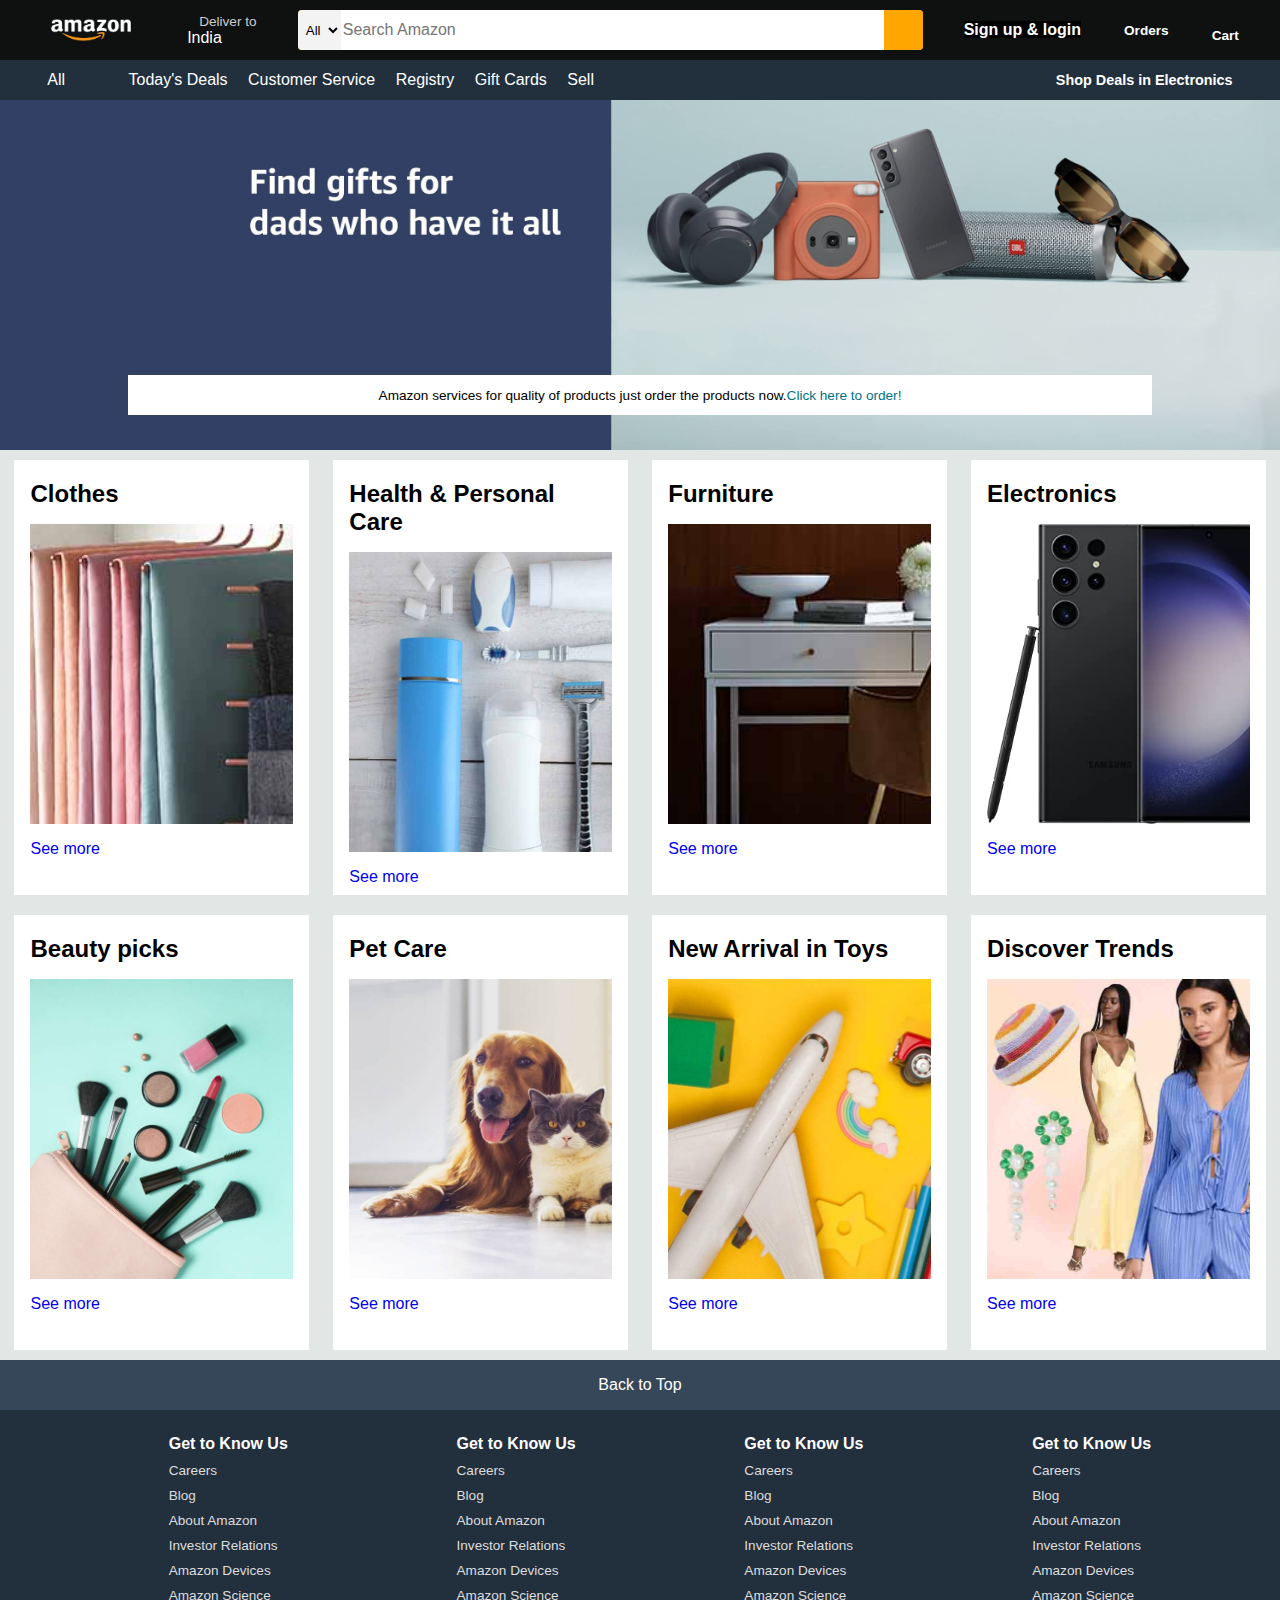
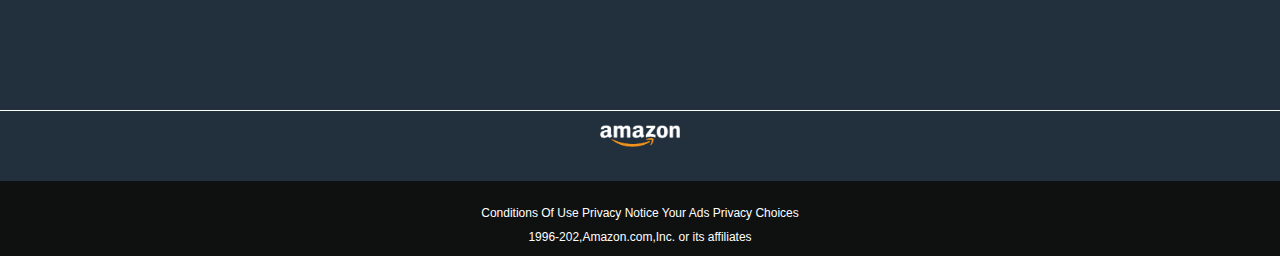
<file: index.html>
<!DOCTYPE html>
<html lang="en">
  <head>
    <meta charset="UTF-8" />
    <meta name="viewport" content="width=device-width, initial-scale=1.0" />
    <title>Amazon</title>
    <link
      rel="stylesheet"
      href="https://cdnjs.cloudflare.com/ajax/libs/font-awesome/6.4.2/css/all.min.css"
      integrity="sha512-z3gLpd7yknf1YoNbCzqRKc4qyor8gaKU1qmn+CShxbuBusANI9QpRohGBreCFkKxLhei6S9CQXFEbbKuqLg0DA=="
      crossorigin="anonymous"
      referrerpolicy="no-referrer"
    />
    <link rel="stylesheet" href="style.css" />
  </head>
  <body>
    <header>
      <div class="navbar">
        <div class="nav-logo border">
          <div class="logo"><img src="amazon_logo.png" /></div>
        </div>
        <div class="nav-address border">
          <p class="add-first">Deliver to</p>
          <div class="add-icon">
            <i class="fa-solid fa-location-dot"></i>
            <p class="add-sec">India</p>
          </div>
        </div>
        <div class="nav-search">
          <select class="search-select">
            <option>All</option>
          </select>
          <input placeholder="Search Amazon" class="search-input" />
          <div class="search-icon">
            <i class="fa-solid fa-magnifying-glass"></i>
          </div>
        </div>
        <div class="nav-sign border">
          <!-- <p><span>Hello, sign in</span></p> -->
         <a href="login.html" style="text-decoration: none; color: white; background-color: black; font-weight: 600;">Sign up & login</a>

          <!-- <p class="nav-second">Account & Lists</p> -->
        </div>
        <div class="nav-return border">
          <p class="nav-second"><a href="orders_link.html" style="text-decoration: none; color: white">Orders </a></p>
        </div>
        <div class="nav-cart border">
          <i class="fa-solid fa-cart-shopping"></i>
          <a href="cart1.html" style="text-decoration: none; color: white;"> Cart</a>
        </div>
      </div>
      <div class="panel">
        <div class="panel-all">
          <i class="fa-solid fa-bars"></i>
          All
        </div>
        <div class="panel-ops">
          <p>Today's Deals</p>
          <p>Customer Service</p>
          <p>Registry</p>
          <p>Gift Cards</p>
          <p>Sell</p>
        </div>
        <div class="panel-deals">Shop Deals in Electronics</div>
      </div>
    </header>
    <div class="hero-section">
      <div class="hero-msg">
        <p>
          Amazon services for quality of products just order the products now.<a
            >Click here to order!</a
          >
        </p>
      </div>
    </div>
    <div class="shop-section">
      <div class="box">
        <div class="box-content">
          <h2>Clothes</h2>
          <div
            class="box-image"
            style="background-image: url('box1_image.jpg')"
          ></div>
          <a href="clothes.html" style="text-decoration: none;">See more</a>
        </div>
      </div>
      <div class="box">
        <div class="box-content">
          <h2>Health & Personal Care</h2>
          <div
            class="box-image"
            style="background-image: url('box2_image.jpg')"
          ></div>
          <a href="health.html">See more</a>
        </div>
      </div>
      <div class="box">
        <div class="box-content">
          <h2>Furniture</h2>
          <div
            class="box-image"
            style="background-image: url('box3_image.jpg')"
          ></div>
          <a href="furniture.html">See more</a>
        </div>
      </div>
      <div class="box">
        <div class="box-content">
          <h2>Electronics</h2>
          <div
            class="box-image"
            style="background-image: url('box4_image.jpg')"
          ></div>
          <a href="electronics.html">See more</a>
        </div>
      </div>
      <div class="box">
        <div class="box-content">
          <h2>Beauty picks</h2>
          <div
            class="box-image"
            style="background-image: url('box5_image.jpg')"
          ></div>
          <a href="beauty.html">See more</a>
        </div>
      </div>
      <div class="box">
        <div class="box-content">
          <h2>Pet Care</h2>
          <div
            class="box-image"
            style="background-image: url('box6_image.jpg')"
          ></div>
          <a href="petcare.html">See more</a>
        </div>
      </div>
      <div class="box">
        <div class="box-content">
          <h2>New Arrival in Toys</h2>
          <div
            class="box-image"
            style="background-image: url('box7_image.jpg')"
          ></div>
          <a href="toys.html">See more</a>
        </div>
      </div>
      <div class="box">
        <div class="box-content">
          <h2>Discover Trends</h2>
          <div
            class="box-image"
            style="background-image: url('box8_image.jpg')"
          ></div>
          <a href="trends.html">See more</a>
        </div>
      </div>
    </div>
    <footer>
      <div class="foot-panel1">Back to Top</div>
      <div class="foot-panel2">
        <ul>
          <p>Get to Know Us</p>
          <a>Careers</a>
          <a>Blog</a>
          <a>About Amazon</a>
          <a>Investor Relations</a>
          <a>Amazon Devices</a>
          <a>Amazon Science</a>
        </ul>
        <ul>
          <p>Get to Know Us</p>
          <a>Careers</a>
          <a>Blog</a>
          <a>About Amazon</a>
          <a>Investor Relations</a>
          <a>Amazon Devices</a>
          <a>Amazon Science</a>
        </ul>
        <ul>
          <p>Get to Know Us</p>
          <a>Careers</a>
          <a>Blog</a>
          <a>About Amazon</a>
          <a>Investor Relations</a>
          <a>Amazon Devices</a>
          <a>Amazon Science</a>
        </ul>
        <ul>
          <p>Get to Know Us</p>
          <a>Careers</a>
          <a>Blog</a>
          <a>About Amazon</a>
          <a>Investor Relations</a>
          <a>Amazon Devices</a>
          <a>Amazon Science</a>
        </ul>
      </div>
      <div class="foot-panel3">
        <div class="logo"><img src="amazon_logo.png" class="foot-logo" /></div>
      </div>
      <div class="foot-panel4">
        <div class="pages">
          <a>Conditions Of Use</a>
          <a>Privacy Notice</a>
          <a>Your Ads Privacy Choices</a>
        </div>
        <div class="copyright">1996-202,Amazon.com,Inc. or its affiliates</div>
      </div>
    </footer>
    <script src="script1.js"></script>
  </body>
</html>
</file>
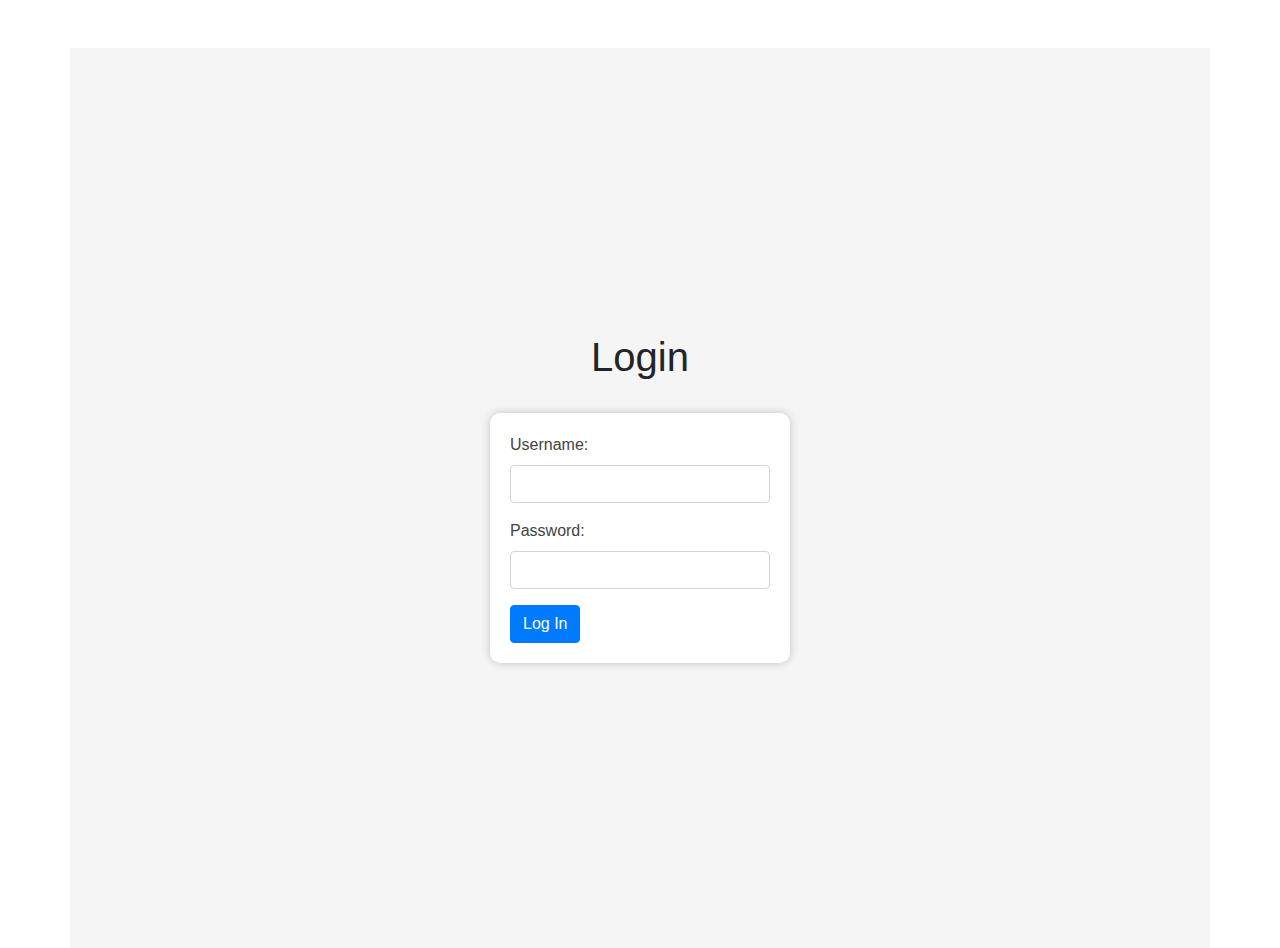
<file: login.html>
<!DOCTYPE html>
<html lang="en">
<head>
    <meta charset="UTF-8">
    <meta name="viewport" content="width=device-width, initial-scale=1.0">
    <title>Login</title>
    <!-- Add any CSS or external resources for styling here -->
    <link rel="stylesheet" href="https://maxcdn.bootstrapcdn.com/bootstrap/4.5.2/css/bootstrap.min.css">
    <link rel="stylesheet" href="style.css">
</head>
<body>
    <header>
        <!-- Add your header content here -->
    </header>
    <main class="container mt-5">
    <h1 class="text-center">Login</h1>
    <form id="login-form" class="mt-4">
        <div class="form-group">
            <label for="username">Username:</label>
            <input type="text" id="username" class="form-control" name="username" required>
        </div>
        <div class="form-group">
            <label for="password">Password:</label>
            <input type="password" id="password" class="form-control" name="password" required>
        </div>
        <button type="submit" id="submit" class="btn btn-primary submit">Log In</button>
    </form>
</main>

    <!-- <main>
        <h1>Login</h1>
        <form id="login-form">
            <label for="username">Username:</label>
            <input type="text" id="username" name="username" required>
            <label for="password">Password:</label>
            <input type="password" id="password" name="password" required>
            <button type="submit">submit</button>
        </form>
    </main>
    <footer>
       
    </footer> -->
    <script src="script1.js"></script> <!-- Include your JavaScript file -->
</body>
</html>
</file>
<file: style.css>
*{
    margin:0;
    font-family: Arial;
}
.navbar{
    height:60px;
    background-color: #0F1111;
    color: white;
    display: flex;
    align-items: center;
    justify-content: space-evenly ;
}
.nav-logo{
    height: 50px;
    width:100px;
}
img{
    height:50px;
    width:100px;
}
.border{
    border: 2px solid transparent;
}
.border:hover{
    border: 1.5px solid white;
}
.box a{
    text-decoration: none;
}
/*box 2*/
.add-first{
    color:#cccccc;
    font-size: 0.85rem;
    margin-left:15px;
}
.add-icon{
    display: flex;
    align-items: center;
}
.add-sec{
  
    font-size: 1rem;
    margin-left: 3px;
}
/*box 3*/
.nav-search{
    display: flex;
    justify-content: space-evenly;
    background-color: orange;
    width:625px;
    height:40px;
    border-radius: 4px; 
    
}
.search-select{
    background-color: #f3f3f3;
    width:50px;
    text-align: center;
    border-top-left-radius: 4px;
    border-bottom-left-radius: 4px;
    border:none;
}
.search-input{
    width:100%;
    font-size:1rem;
    border: none;
}
.search-icon{
    width: 45px;
    display: flex;
    justify-content: center;
    align-items: center;
    font-size: 1.2rem;
    background-color:hsl(39, 100%, 50%) ;
    border-top-right-radius: 4px;
    border-bottom-right-radius: 4px;
    color: #0F1111;
}
.nav-search:hover{
    border: 2px solid orange;
}
/* box 4 */
span{
    font-size: 0.7rem;
}
.nav-second{
    font-size: 0.85rem;
    font-weight: 700;
}
.nav-cart i{
    font-size: 30px;
}
.nav-cart{
    font-size: 0.85rem;
    font-weight: 700;
}
/*panel*/
.panel{
    height:40px;
    background-color: #222f3d;
    display: flex;
    color: white;
    align-items: center;
    justify-content: space-evenly;
}
.panel-ops p{
    display: inline;
    margin: left 10px;
    margin-left: 1rem;
}
.panel-ops{
    width:70%;
    font-size: 0.85;
   
}
.panel-deals{
    font-size:0.9rem;
    font-weight: 700;
}
.hero-section{
    background-image:url("hero_image.jpg");
    background-size: cover;
    height:350px;
    display: flex;
    justify-content:center;
    align-items:center;
}
.hero-msg{
    background-color: white;
    color: black;
    display: flex;
    height: 40px;
    align-items: center;
    justify-content: center;
    font-size: 0.85rem;
    width: 80%;
    top:375px;
    position: absolute;
}
.hero-msg a{
    color:#007185;
}
/*Shop section*/
 .shop-section{
    display: flex;
    flex-wrap: wrap;
    justify-content: space-evenly;
    background-color: #e2e7e6;
   
} 
.box{
   
    height: 400px;
    width: 23%;
    background-color: white;
    padding: 20px 0px 15px;
    margin: 10px;
}
.box-image{
    height: 300px;
    background-size: cover;
    margin-top: 1rem;
    margin-bottom: 1rem;
    cursor: pointer;
}
.box:hover{
        background-color: #f3f3f3;
        
}
.box-content{
    margin-left: 1rem;
    margin-right: 1rem;
}
.box-content p{
    color: #007185;
}
/*Footer */
.foot-panel1{
    color: white;
    background-color: #37475a;
    height: 50px;
    display: flex;
    justify-content: center;
    align-items: center;
}
.foot-panel2{
    color: white;
    background-color: #222f3d;
    height: 300px;
    display: flex;
    justify-content: space-evenly;
    
}
ul{
    margin-top: 25px;
    
}
ul p{
    font-weight: 550;
}
ul a{
    display: block;
    font-size: 0.85rem;
    margin-top: 10px;
    color: #dddddd;
   
}
.foot-panel3{
    background-color:#222f3d;
    color: white;
    height: 70px;
    border-top:0.5px solid white;
    display: flex;
    justify-content: center;
}
.foot-panel4{
    background-color: #0F1111;
    color: white;
    height: 75px;
    text-align: center;
    font-size: 0.75rem;
   
}
.pages{
    padding-top: 25px;
}
.copyright{
    padding: 10px;
}


/* Center the form vertically */
.container {
    display: flex;
    flex-direction: column;
    justify-content: center;
    align-items: center;
    height: 100vh;
    background-color: #f5f5f5;
}

/* Adjust form width and spacing */
#login-form {
    width: 300px;
    padding: 20px;
    background-color: #ffffff;
    border-radius: 10px;
    box-shadow: 0px 0px 10px rgba(0, 0, 0, 0.2);
}

/* Style the form inputs */
.form-control {
    border-color: #d5d5d5;
}

/* Style the form labels */
.form-group label {
    color: #444444;
}

/* Style the form button */
.btn-primary {
    background-color: #007bff;
    border-color: #007bff;
}

.btn-primary:hover {
    background-color: #0056b3;
    border-color: #0056b3;
}
</file>
